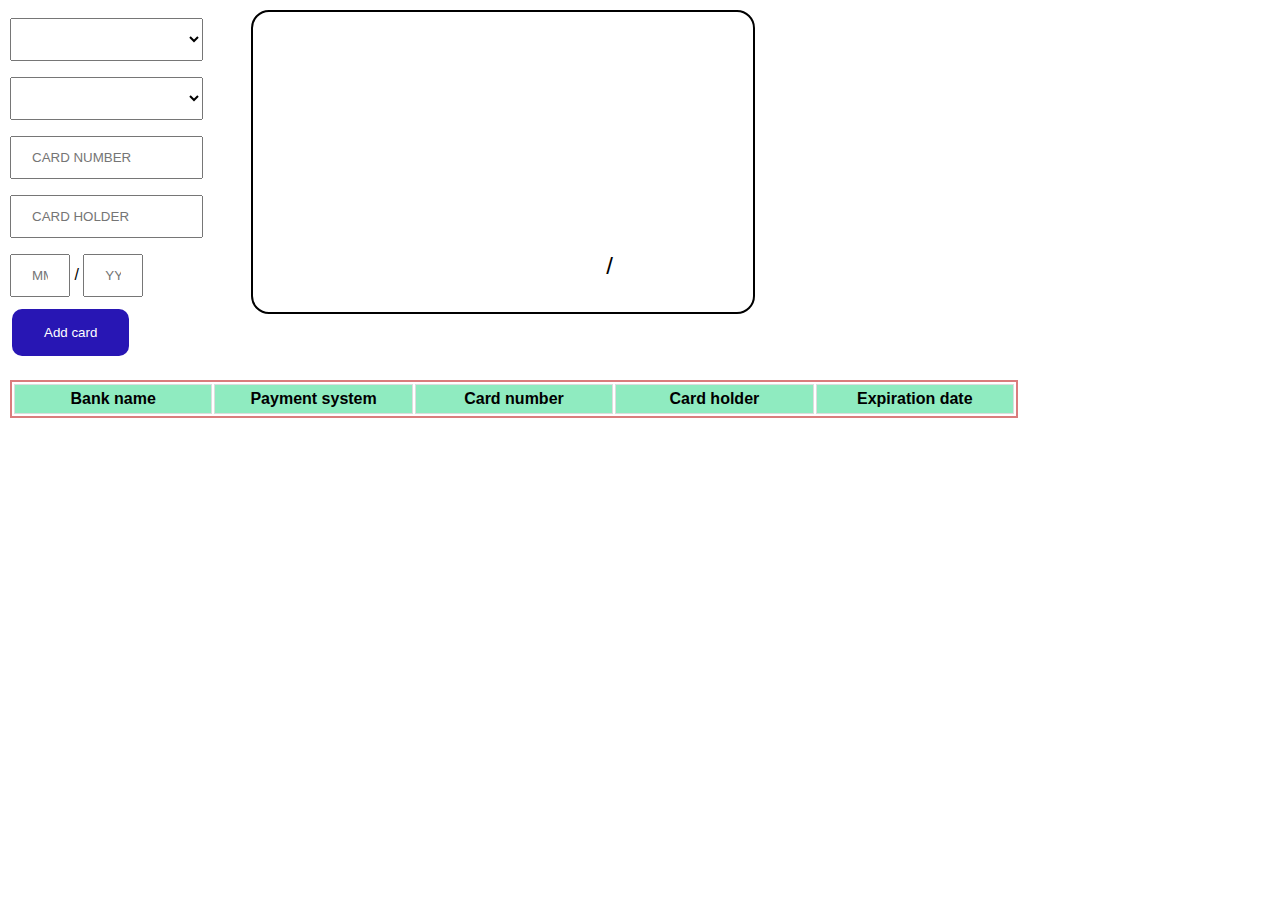
<file: Card/index.html>
<!DOCTYPE html>
<html lang="en" xmlns="http://www.w3.org/1999/html">
<head>
    <meta charset="UTF-8">
    <meta http-equiv="X-UA-Compatible" content="IE=edge">
    <meta name="viewport" content="width=device-width, initial-scale=1.0">
    <title>CardForm_Shirshin</title>
    <link href="styles.css" rel=stylesheet>

</head>
<body>
    <div class="fl-row">
        <div id="form">
            <form id="card-form">
                <select name="bank_name">
                    <option value="VTB" selected disabled hidden></option>
                    <option>VTB</option>
                    <option>Alfabank</option>
                    <option>Tinkoff</option>
                    <option>Sber</option>
                </select><br>
                <select name="card_type">
                    <option value=""></option>
                    <option>Mir</option>
                    <option>VISA</option>
                    <option>MasterCard</option>
                    <option>Union Pay</option>
                </select><br>
                <input type="text" name="card_number" maxlength="19" placeholder="CARD NUMBER"><br>
                <input type="text" name="card_holder" placeholder="CARD HOLDER" maxlength="23"><br>
                <input type="text" name="month" placeholder="MM" maxlength="2"class="date" > /
                <input type="text" name="year" placeholder="YY" maxlength="2" class="date" ><br>

                <button type="submit">Add card</button>
            </form>
        </div>

        <div id="card-mini" class="card-result fl-col">
            <div id="card-result__card-bank"> </div>
            <div id="card-result__card-number" class="font-25">                </div>
            <div class="fl-row mt-40 ml-20 mr-20 fl-sb font-xl black">
                <div id="card-result__card-holder" class="font-l">          </div>
                <div id="card-result__card-date">
                    <span>  </span>
                    <span>/</span>
                    <span>  </span>
                </div>
                <div id="card-result__card-type" class="mr-20 ml-20"></div>
            </div>
        </div>
    </div>
    <div id="card-list">
        <table id="table">
            <thead>
                <tr>
                    <th>Bank name</th>
                    <th>Payment system</th>
                    <th>Card number</th>
                    <th>Card holder</th>
                    <th>Expiration date</th>
                </tr>
            </thead>
            <tbody>
            </tbody>
        </table>
    </div>

</body>
<script src="script.js"></script>
</html>
</file>
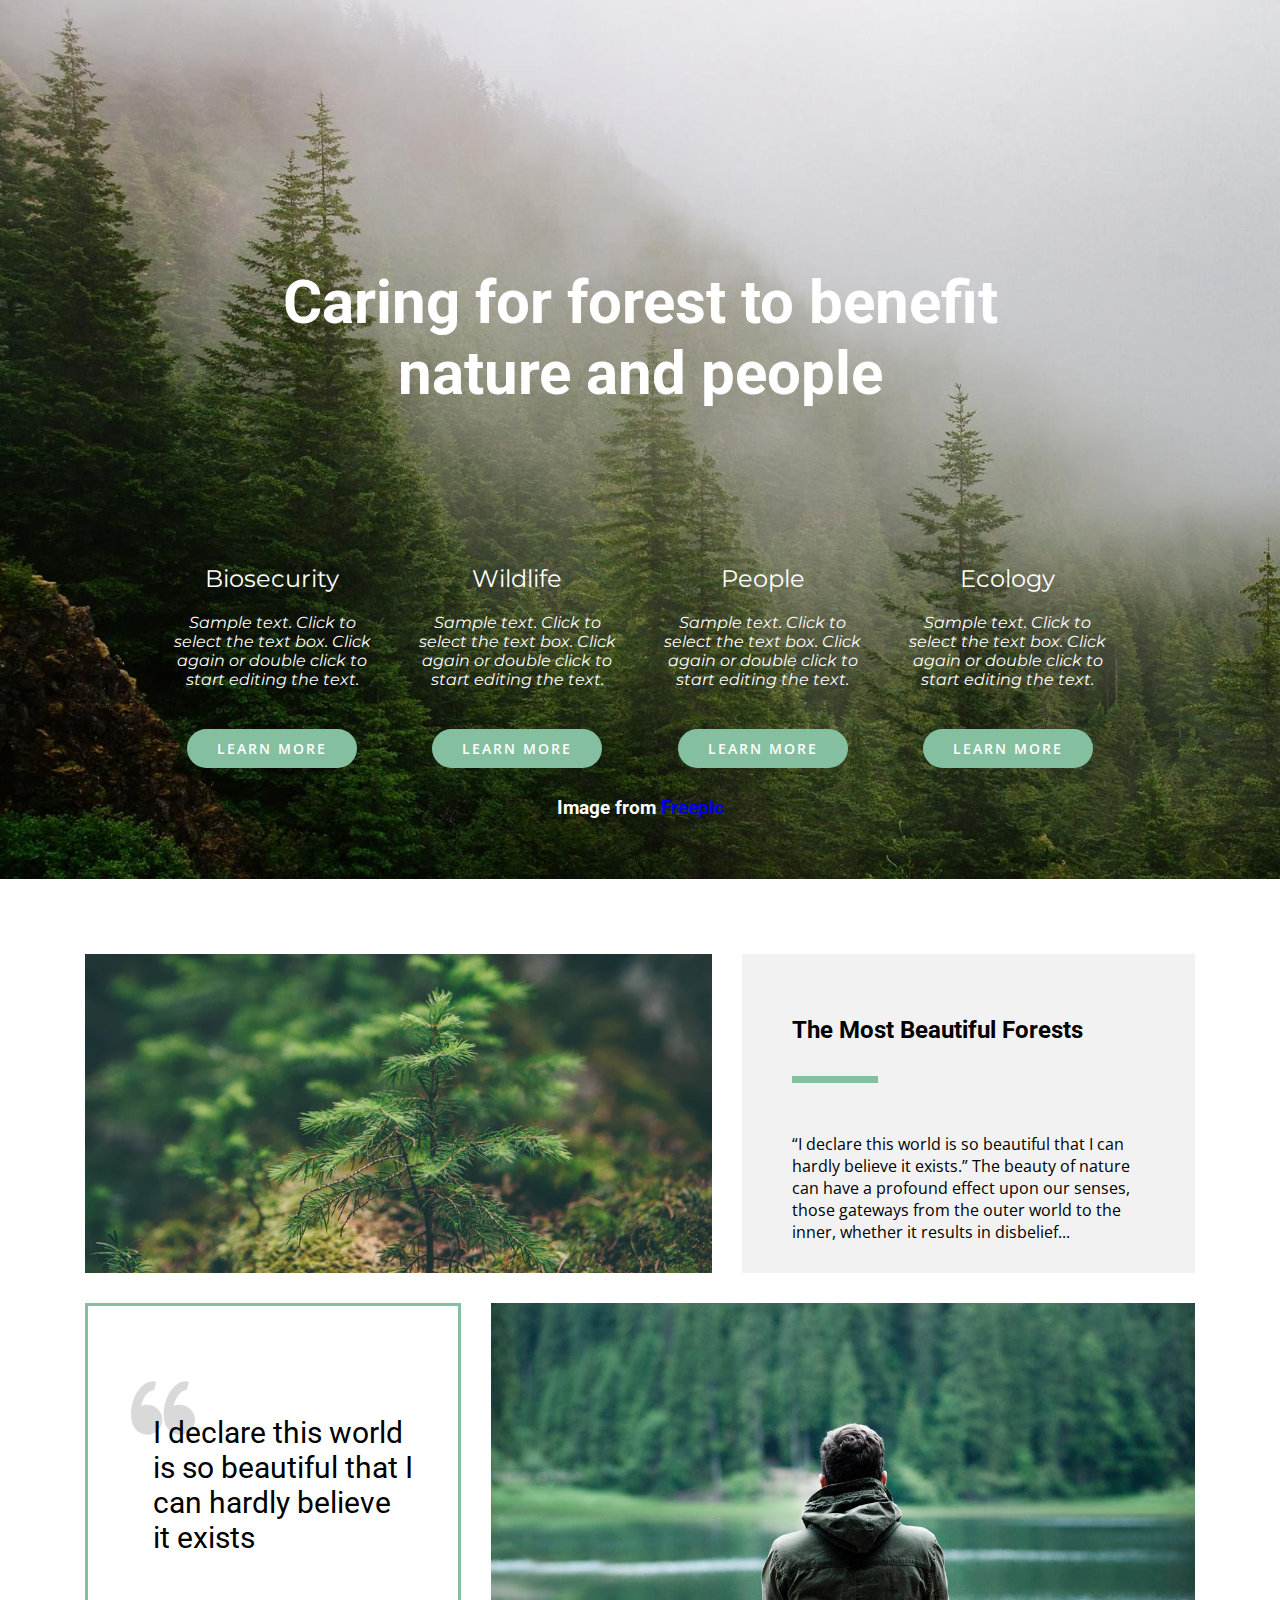
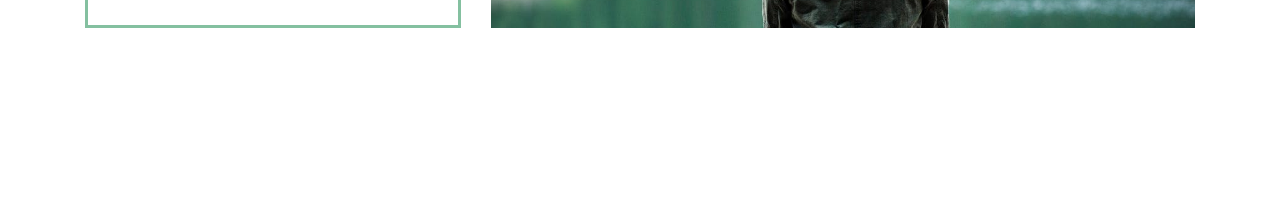
<file: HTML/index.html>
<!DOCTYPE html>
<html lang="en">
<head>
    <meta charset="UTF-8">
    <meta http-equiv="X-UA-Compatible" content="IE=edge">
    <meta name="viewport" content="width=device-width, initial-scale=1.0">
    <title>Atomic_CSS_Shirshin</title>

    <link href='atomic_style.css' rel='stylesheet'>
    <link id="u-theme-google-font" rel="stylesheet" href="https://fonts.googleapis.com/css?family=Roboto:100,100i,300,300i,400,400i,500,500i,700,700i,900,900i|Open+Sans:300,300i,400,400i,600,600i,700,700i,800,800i">
    <link id="u-page-google-font" rel="stylesheet" href="https://fonts.googleapis.com/css?family=Roboto:100,100i,300,300i,400,400i,500,500i,700,700i,900,900i|Roboto:100,100i,300,300i,400,400i,500,500i,700,700i,900,900i|Montserrat:100,100i,200,200i,300,300i,400,400i,500,500i,600,600i,700,700i,800,800i,900,900i">

</head>
<body class="body font-1 lh16 m0">
<section class="sec1 al-center sec1_bg white flex flex_col">
    <div class="sheet sheet_width_dynamic">
        <h2 class="sec1_h2-dynamic lh11 fw700">Caring for forest to benefit nature and people</h2>
        <div class="sec1__list">
            <div class="sec1__repeater">
                <div class="al-center">
                    <div class="flex flex_col pt10 pb10 pr20 pl20">
                        <h3 class="fs-15 font-2 lh12 bw-posrel mtb47 fw400"> Biosecurity</h3>
                        <p class="font-2 italic mtb20 fw400">Sample text. Click to select the text box. Click again or double click to start editing the text.</p>
                        <a href="https://nicepage.com/css-templates/preview/caring-for-parks-and-forests-1130388?device=desktop" class="btn btn btn-style radius-50 hover-white">learn more</a>
                    </div>
                </div>
                <div class="al-center">
                    <div class="flex flex_col pt10 pb10 pr20 pl20">
                        <h3 class="fs-15 font-2 lh12 bw-posrel mtb47 fw400"> Wildlife</h3>
                        <p class="font-2 italic mtb20 fw400">Sample text. Click to select the text box. Click again or double click to start editing the text.</p>
                        <a href="https://nicepage.com/css-templates/preview/caring-for-parks-and-forests-1130388?device=desktop" class="btn btn-style radius-50 hover-white">learn more</a>
                    </div>
                </div>
                <div class="al-center">
                    <div class="flex flex_col pt10 pb10 pr20 pl20">
                        <h3 class="fs-15 font-2 lh12 bw-posrel mtb47 fw400"> People</h3>
                        <p class="font-2 italic mtb20 fw400">Sample text. Click to select the text box. Click again or double click to start editing the text.</p>
                        <a href="https://nicepage.com/css-templates/preview/caring-for-parks-and-forests-1130388?device=desktop" class="btn btn-style radius-50 hover-white">learn more</a>
                    </div>
                </div>
                <div class="al-center">
                    <div class="flex flex_col pt10 pb10 pr20 pl20">
                        <h3 class="fs-15 font-2 lh12 bw-posrel mtb47 fw400"> Ecology</h3>
                        <p class="font-2 italic mtb20 fw400">Sample text. Click to select the text box. Click again or double click to start editing the text.</p>
                        <a href="https://nicepage.com/css-templates/preview/caring-for-parks-and-forests-1130388?device=desktop" class="btn btn-style radius-50 hover-white">learn more</a>
                    </div>
                </div>
          
            </div>

            <div>
                <h3 class="white al-center"> Image from <a href=https://www.freepik.com/ target=”_blank”><ins>Freepic</ins></a></h3>
            </div>

        </div>
    </div>
</section>
<section class="sec2 al-center white">
    <div class="sheet sheet_width_dynamic just-center">
        <div class="sec2__wrapper flex flex_col">
            <div class="flex flex_row">
                <div class="sec2__container1 sec2__container_border">
                    <div class="sec2__container1-image"></div>
                </div>
                <div class="sec2__container_border black bg-grey">
                    <div class="sec2__container_p30-50 al-left">
                        <h4 class="fs-15 lh12 fw700"> The Most Beautiful Forests</h4>
                        <div class="border border-7 border-horizontal border-small mt30"></div>
                        <p class="mtb47 fw400">“I declare this world is so beautiful that I can hardly believe it exists.” The beauty of nature can have a profound effect upon our senses, those gateways from the outer world to the inner, whether it results in
                            disbelief...<br>
                        </p>
                    </div>
                </div>
            </div>
            <div class="flex flex_row">
                <div class="sec2__container3 sec2__container_border">
                    <div class="border sec2__container_p70-43 al-left black">
                        <span class="icon size-64">
                            <svg xmlns="http://www.w3.org/2000/svg" xmlns:xlink="http://www.w3.org/1999/xlink" version="1.1" id="svg-c6e3" x="0px" y="0px" viewBox="0 0 95.333 95.332" style="enable-background:new 0 0 95.333 95.332; fill: #d9d9d9;" xml:space="preserve">
                                <g>
                                    <path d="M30.512,43.939c-2.348-0.676-4.696-1.019-6.98-1.019c-3.527,0-6.47,0.806-8.752,1.793    c2.2-8.054,7.485-21.951,18.013-23.516c0.975-0.145,1.774-0.85,2.04-1.799l2.301-8.23c0.194-0.696,0.079-1.441-0.318-2.045    s-1.035-1.007-1.75-1.105c-0.777-0.106-1.569-0.16-2.354-0.16c-12.637,0-25.152,13.19-30.433,32.076    c-3.1,11.08-4.009,27.738,3.627,38.223c4.273,5.867,10.507,9,18.529,9.313c0.033,0.001,0.065,0.002,0.098,0.002    c9.898,0,18.675-6.666,21.345-16.209c1.595-5.705,0.874-11.688-2.032-16.851C40.971,49.307,36.236,45.586,30.512,43.939z"></path>
                                    <path d="M92.471,54.413c-2.875-5.106-7.61-8.827-13.334-10.474c-2.348-0.676-4.696-1.019-6.979-1.019    c-3.527,0-6.471,0.806-8.753,1.793c2.2-8.054,7.485-21.951,18.014-23.516c0.975-0.145,1.773-0.85,2.04-1.799l2.301-8.23    c0.194-0.696,0.079-1.441-0.318-2.045c-0.396-0.604-1.034-1.007-1.75-1.105c-0.776-0.106-1.568-0.16-2.354-0.16    c-12.637,0-25.152,13.19-30.434,32.076c-3.099,11.08-4.008,27.738,3.629,38.225c4.272,5.866,10.507,9,18.528,9.312    c0.033,0.001,0.065,0.002,0.099,0.002c9.897,0,18.675-6.666,21.345-16.209C96.098,65.559,95.376,59.575,92.471,54.413z"></path>
                                </g>
                            </svg>
                        </span>
                        <h3 class="m-25 lh14 fs-1875 fw400">I declare this world is so beautiful that I can hardly believe it exists</h3>
                    </div>
                </div>
                <div class="sec2__container_border sec2__container4">
                    <div class="sec2__container4-image"></div>
                </div>
            </div>
        </div>

    </div>
</section>
</body>
</html>
</file>
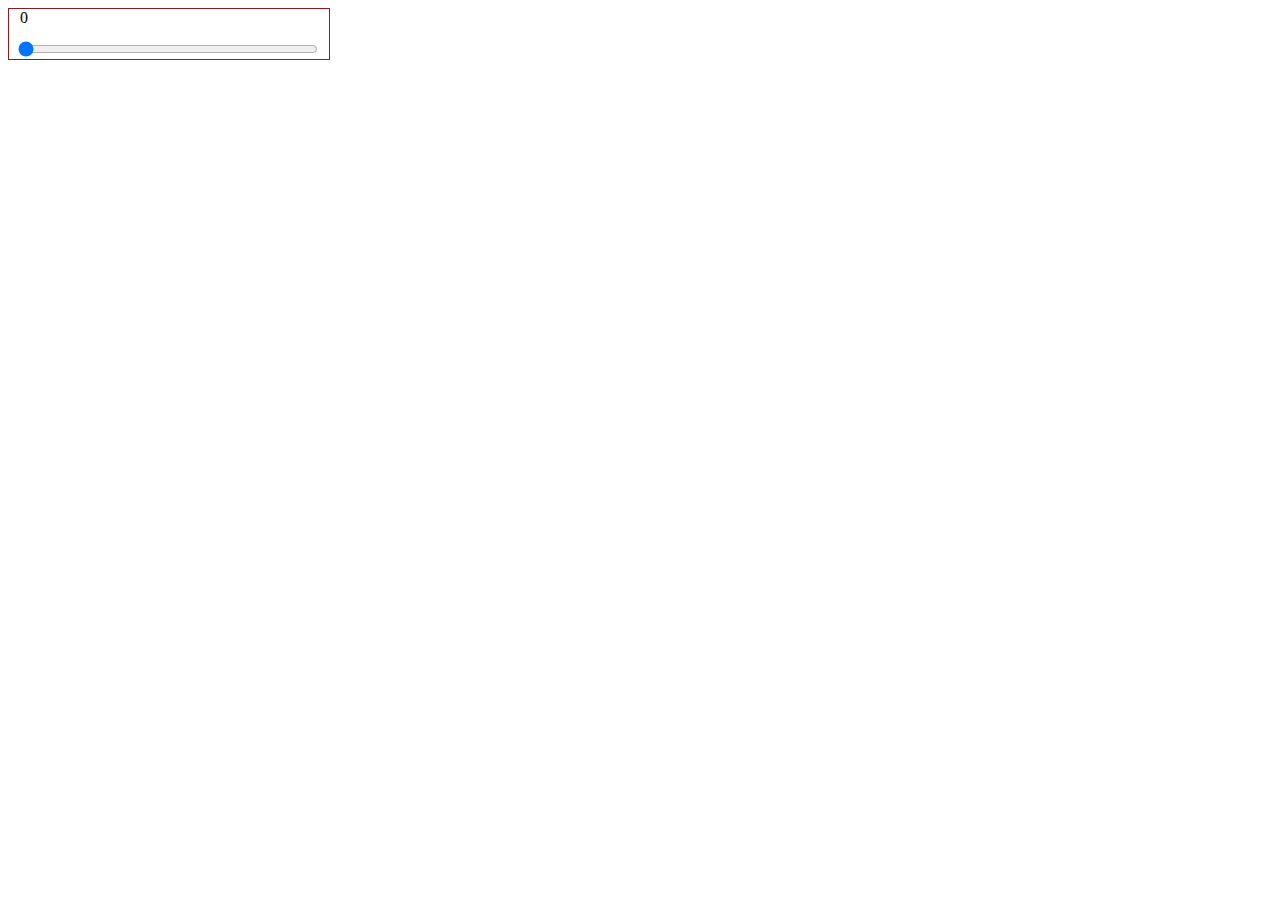
<file: w3_exer1_v2.html>
<html>
<head>
 <meta charset="utf-8" />
 <title>HaHaHa</title>

 <style type="text/css">
  .range {
    width: 320px;
    height: 50px;
    border: 1px solid #8c1d1d;
    position: relative;
  }

  .range > input[type="range"]{
    position: absolute;
    bottom: 0;
  }

  .range > .range-num{
    width: 30px;
    height: 20px;
    position: absolute;
    text-align: center;
    top: 0;
  }
  .number{
    width: 300px;
    left: 7px;
  }
 </style>
</head>

<body>
        <div class="range">
            <div class="range-num"></div>
            <input type="range" class="number" min="0" max="300" value="0">
        </div>

    <script>
        let range = document.querySelector('.number');
        let rangeNum = document.querySelector('.range-num');
        rangeNum.innerHTML = 0;
        range.oninput = function () {
        rangeNum.style.left = this.value -10*this.value*0.005  + 'px';
        rangeNum.innerHTML = this.value;
        }
    </script>
</body>
</html>
</file>
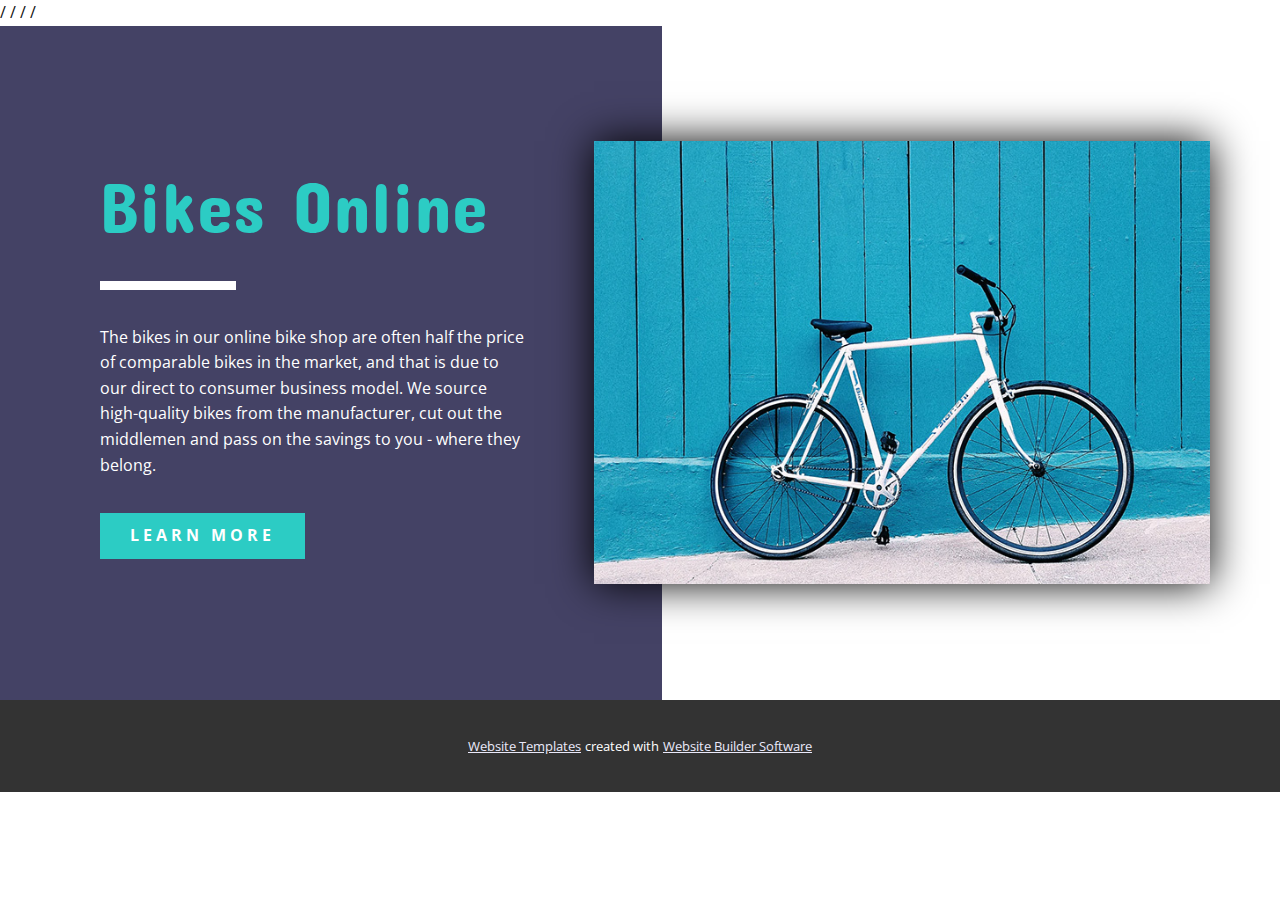
<file: New/test.html>
<!DOCTYPE html PUBLIC "-//W3C//DTD XHTML 1.0 Transitional//EN" "http://www.w3.org/TR/xhtml1/DTD/xhtml1-transitional.dtd">
<html lang="en" style="font-size: 16px;">
  <head>
    <meta content="width=device-width, initial-scale=1.0" name="viewport"/>
    <meta charset="utf-8"/>
    <meta content="Thousands of top university places" name="keywords"/>
    <meta name="description"/>
    <title>Main</title>
    <link href="nicepage.css" media="screen" rel="stylesheet">/</link>
    <link href="test.css" media="screen" rel="stylesheet">/</link>
    <meta content="Nicepage 5.7.13, nicepage.com" name="generator"/>
    <link href="https://fonts.googleapis.com/css?family=Roboto:100,100i,300,300i,400,400i,500,500i,700,700i,900,900i|Open+Sans:300,300i,400,400i,500,500i,600,600i,700,700i,800,800i" id="u-theme-google-font" rel="stylesheet">/</link>
    <link href="https://fonts.googleapis.com/css?family=Concert+One:400" id="u-page-google-font" rel="stylesheet">/</link>
    <script type="application/ld+json">
      <cdata>
        
        {
        "@context": "http://schema.org",
        "@type": "Organization",
        "name": ""
        }

      </cdata>
    </script>
    <meta content="#4f47c9" name="theme-color"/>
    <meta content="Main" property="og:title"/>
    <meta content="website" property="og:type"/>
    <meta data-intl-tel-input-cdn-path="intlTelInput/"/>
  </head>
  <body class="u-body u-xl-mode" data-lang="en">
    <section class="u-clearfix u-valign-middle-lg u-valign-middle-md u-valign-middle-sm u-valign-middle-xl u-section-1" id="sec-e81f">
      <div class="u-expanded-height-lg u-expanded-height-md u-expanded-height-sm u-expanded-height-xl u-palette-1-dark-2 u-shape u-shape-rectangle u-shape-1"></div>
      <div class="u-clearfix u-layout-wrap u-layout-wrap-1">
        <div class="u-layout">
          <div class="u-layout-row">
            <div class="u-align-left u-container-style u-layout-cell u-left-cell u-size-26-xl u-size-29-lg u-size-29-md u-size-29-sm u-size-29-xs u-layout-cell-1">
              <div class="u-container-layout u-valign-middle u-container-layout-1">
                <h1 class="u-custom-font u-text u-text-palette-4-base u-text-1">Bikes Online</h1>
                <div class="u-border-9 u-border-white u-line u-line-horizontal u-line-1"></div>
                <p class="u-text u-text-body-alt-color u-text-2">The bikes in our online bike shop are often half the price of comparable bikes in the market, and that is due to our direct to consumer business model. We source high-quality bikes from the manufacturer, cut out the middlemen and pass on the savings to you - where they belong.</p>
                <a class="u-btn u-button-style u-palette-4-base u-btn-1" href="https://www.bike24.com/" target="_blank">learn more</a>
              </div>
            </div>
            <div class="u-align-right u-container-style u-layout-cell u-right-cell u-size-31-lg u-size-31-md u-size-31-sm u-size-31-xs u-size-34-xl u-layout-cell-2">
              <div class="u-container-layout u-valign-middle u-container-layout-2">
                <img class="u-expanded-width u-image u-image-default u-image-1" src="images/wsqd.jpg"/>
              </div>
            </div>
          </div>
        </div>
      </div>
    </section>
    <section class="u-backlink u-clearfix u-grey-80">
      <a class="u-link" href="https://nicepage.com/website-templates" target="_blank">
        <span>Website Templates</span>
      </a>
      <p class="u-text">
        <span>created with</span>
      </p>
      <a class="u-link" href="test.html" target="_blank">
        <span>Website Builder Software</span>
      </a>
    </section>
  </body>
</html>
</file>
<file: Card/styles.css>
#table{
	border: 2px solid #da7c7c;
	table-layout: fixed;
	width: 80%;
	margin-bottom: 20px;
}
#table th {
	font-weight: bold;
	padding: 5px;
	background: #8febc0;
	border: 1px solid #dddddd;
}
#table td{
	padding: 5px 10px;
	border: 1px solid #eee;
	text-align: left;
}
#table tbody tr:nth-child(odd){
	background: #fff;
}
#table tbody tr:nth-child(even){
	background: #747474;
}   

body{
    font-family: Arial, Helvetica, sans-serif;
    font-weight: 300;
    margin: 0;
    height: 100vh;
}
.black{
    color: black;
}
.font-l{font-size: large;}
.font-xl{font-size: x-large;}
.font-25{font-size: 2.5em;}
.fl-row{display: flex;
    flex-flow: row;}
.fl-col{display: flex;
    flex-flow: column;}
.fl-sb{justify-content: space-between;}
.mt-40{margin-top: 40px;}
.mr-20{margin-right: 20px;}
.ml-20{margin-left: 20px;}

#card-form{
    width: 80%;
    height: 80%;
    margin: 10px;
}

.card-result{
    background-color: rgb(255, 255, 255);
    width: 500px;
    height: 300px;
    margin: 10px;
    border-radius: 18px;
    border: solid black 1px;
    border-width: 2px;
}

#card-result__card-bank{
    width: 21%;
    height: 100px;
    margin: 20px;
    background-size: cover;
}

#card-result__card-number{
    width: 90%;
    height: 50px;
    margin: 10px 20px 0 20px;
}

#card-result__card-holder{
    max-width: 55%;
}

#card-result__card-date{
    margin-left: auto;
}

#card-result__card-type{
    width: 80px;
    height: 50px;
    background-size: cover;
}



#card-list{
    margin: 10px;
}

select, input[type=text] {
    width: 100%;
    padding: 12px 20px;
    margin: 8px 0;
    box-sizing: border-box;
}

input[type=text].date {
    width: 60px;
    padding: 12px 20px;
    margin: 8px 0;
    box-sizing: border-box;
}

button{
    background-color: #2816b4;
    border: black;
    color: white;
    padding: 16px 32px;
    text-decoration: black;
    margin: 4px 2px;
    cursor: pointer;
    border-width: 2px;  
    border-radius: 10px;
}
</file>
<file: HTML/atomic_style.css>
h1, h2, h3, h4{font-family: Roboto,sans-serif;}


.bw-posrel{
    word-wrap: break-word;
    position: relative;
}

.fs-15{font-size: 1.5rem;}
.fs-1875{font-size: 1.875rem;}
.font-1{font-family: 'Open Sans',sans-serif;}
.font-2{font-family: Montserrat, sans-serif !important;}
.fw400{font-weight: 400;}
.fw700{font-weight: 700;}
.lh11{lh: 1.1;}
.lh12{lh: 1.2;}
.lh14{lh: 1.4;}
.lh16{lh: 1.6;}
.italic{font-style: italic;}
.al-center{text-align: center;}
.al-left{text-align: left;}
.white{color: #ffffff;}
.black{color: #000000;}
.grey{color: #f2f2f2;}
.bg-grey{background-color: #f2f2f2;}
.ptb10{padding-top: 10px;}
.pb10{padding-bottom: 10px;}
.pr20{padding-right: 20px;}
.pl20{padding-left: 20px;}
.m0{margin: 0;}
.m-25{margin: -25px 1px 0 22px;}
.mt30{margin: 30px auto 0 0;}
.mtb20{margin: 20px 0 0;}
.mtb47{margin: 47px 0 0;}
.flex{display: flex;}
.flex_col{flex-flow: column;}
.flex_row{flex-flow: row;}
.flex_wrap{flex-wrap: wrap;}
.sheet{margin: 0 auto;}
.sec2__wrapper{margin: 60px auto;}
.sec2__container1{flex: 0 0 55%;}
.border-none{border: none;}
.btn-round{border-radius: 4px;}
.radius-50{border-radius: 50px !important;}
.just-center{justify-content: center;}
.sec2__container_p30-50{padding: 30px 50px;}
.sec2__container_p70-43{padding: 70px 43px;}
.sec2__container3{flex: 0 0 33%;}
.sec2__container4{flex: 1;}
.border-7{border-width: 7px;}

.sec1_bg{
    background-image: url("images/fog.jpg");
    background-position: 50% 50%;
    background-size: cover;
    background-repeat: no-repeat;
}

.sec1__repeater{
    display: grid;
    grid-gap: 0;
}

.btn{
    font-size: 0.875rem;
    background-image: none;
    border-style: none;
    letter-spacing: 2px;
    text-transform: uppercase;
    font-weight: 600;
    margin: 40px auto 0;
    cursor: pointer;
    text-decoration: none;
    padding: 10px 30px;
}

.btn-style{
    color: #ffffff;
    background-color: #84c0a0;
}

.hover-white:hover{
    background-color: white;
    color: black;}

.sec2__container_border{
    border: 15px solid white;
}

.sec2__container1-image{
    min-height: 100%;
    background-image: url("images/tree.jpeg");
    background-position: 50% 50%;
    background-size: cover;
}

.sec2__container4-image{
    min-height: 100%;
    background-image: url("images/man.jpeg");
    background-position: 50% 50%;
    background-size: cover;
}



.border{
    transform-origin: left center;
    border-style: solid;
    border-color: #84c0a0;
}

.border-small{
    width: 86px;
    height: 3px;
}



.border-horizontal{
    border-right-width: 0;
    border-left-width: 0;
    border-bottom-width: 0;
}

.icon{
    display: inherit;
    margin: 0 auto 0 0;
    border-width: 0;
}

.size-64{
    height: 64px;
    width: 64px;
}



@media only screen and (max-width: 371px) {
    .sheet_width_dynamic {
        width: 320px !important;
        min-height: 1279px;
    }
    .sec1_h2-dynamic{
        font-size: 1.5rem;
        margin: 50px auto 0;
        width: auto;
    }
    .sec1__repeater{
        grid-template-columns: repeat(1, 100%);
    }
}
@media only screen and (min-width: 372px) and (max-width: 575px) {
    .sheet_width_dynamic {
        width: 450px !important;
        min-height: 949px;
    }
    .sec1_h2-dynamic{
        font-size: 1.5rem;
        margin: 100px auto 0;
        width: auto;
    }
    .sec1__repeater{
        grid-template-columns: repeat(2, 50%);
    }
    .sec1__list{
        margin: 30px auto 0;
    }
}
@media only screen and (min-width: 576px) and (max-width: 770px) {
    .sheet_width_dynamic {
        width: 520px !important;
        min-height: 949px;
    }
    .sec1_h2-dynamic{
        font-size: 2rem;
        margin: 150px auto 0;
        width: auto;
    }
    .sec1__repeater{
        grid-template-columns: repeat(2, 50%);
    }
    .sec1__list{
        margin: 30px auto 0;
    }
}
@media only screen and (min-width: 771px) and (max-width: 990px) {
    .sheet_width_dynamic {
        width: 720px !important;
        min-height: 1079px;
    }
    .sec1_h2-dynamic{
        font-size: 3.2rem;
        margin: 150px auto 0;
        width: auto;
    }
    .sec1__repeater{
        grid-template-columns: repeat(2, 50%);
    }
    .sec1__list{
        margin: 50px auto 0;
    }
}
@media only screen and (min-width: 991px) and (max-width: 1200px) {
    .sheet_width_dynamic {
        width: 940px !important;
        min-height: 979px;
    }
    .sec1_h2-dynamic{
        font-size: 3.5rem;
        margin: 267px auto 0;
        width: auto;
    }
    .sec1__repeater{
        grid-template-columns: repeat(4, 25%);
    }
    .sec1__list{
        margin: 108px auto 0;
        width: 940px;
    }
}

@media only screen and (min-width: 1201px) {
    .sheet_width_dynamic {
        width: 1140px !important;
        min-height: 879px;
    }
    .sec1_h2-dynamic{
        font-size: 3.75rem;
        margin: 267px auto 0;
        width: 867px;
    }
    .sec1__repeater{
        grid-template-columns: repeat(4, 25%);
    }
    .sec1__list{
        margin: 108px auto 0;
        width: 981px;
    }
}
</file>
<file: New/test.css>
.u-section-1 {
  min-height: 674px;
}
.u-section-1 .u-shape-1 {
  width: calc(((100% - 1140px) / 2) + 592px);
  left: 0;
  right: auto;
  margin-bottom: 0;
  background-image: none;
}
.u-section-1 .u-layout-wrap-1 {
  width: 1140px;
  margin: 60px auto;
}
.u-section-1 .u-layout-cell-1 {
  min-height: 552px;
}
.u-section-1 .u-container-layout-1 {
  padding: 30px 40px 30px 30px;
}
.u-section-1 .u-text-1 {
  font-family: "Concert One";
  font-size: 4.5rem;
  margin: 0;
}
.u-section-1 .u-line-1 {
  width: 136px;
  height: 3px;
  transform-origin: left center;
  border-style: solid;
  margin: 35px auto 0 0;
}
.u-section-1 .u-text-2 {
  margin: 35px 0 0;
}
.u-section-1 .u-btn-1 {
  background-image: none;
  text-transform: uppercase;
  font-weight: 700;
  letter-spacing: 4px;
  margin: 35px 286px 0 0;
}
.u-section-1 .u-layout-cell-2 {
  min-height: 552px;
}
.u-section-1 .u-container-layout-2 {
  padding: 30px 0 30px 30px;
}
.u-section-1 .u-image-1 {
  height: 443px;
  box-shadow: 0 0 40px 0 #000;
  object-position: 50% 16.54%;
  background-position: 50% 16.54%;
  margin: 0 auto 0 0;
  margin-right: initial;
  margin-left: initial;
}
@media (max-width: 1199px) {
  .u-section-1 {
    min-height: 556px;
  }
  .u-section-1 .u-shape-1 {
    width: 172%;
    margin-bottom: initial;
  }
  .u-section-1 .u-layout-wrap-1 {
    width: 940px;
  }
  .u-section-1 .u-layout-cell-1 {
    min-height: 508px;
  }
  .u-section-1 .u-container-layout-1 {
    padding-right: 0px;
    padding-left: 0px;
  }
  .u-section-1 .u-text-1 {
    font-size: 4.0625rem;
  }
  .u-section-1 .u-btn-1 {
    margin-right: 206px;
  }
  .u-section-1 .u-layout-cell-2 {
    min-height: 415px;
  }
  .u-section-1 .u-image-1 {
    height: 362px;
  }
}
@media (max-width: 991px) {
  .u-section-1 {
    min-height: 426px;
  }
  .u-section-1 .u-shape-1 {
    width: 282%;
    margin-bottom: initial;
  }
  .u-section-1 .u-layout-wrap-1 {
    width: 720px;
  }
  .u-section-1 .u-layout-cell-1 {
    min-height: 552px;
  }
  .u-section-1 .u-container-layout-1 {
    padding-right: 30px;
    padding-left: 10px;
  }
  .u-section-1 .u-text-1 {
    font-size: 128px;
  }
  .u-section-1 .u-btn-1 {
    margin-right: 3rem;
  }
  .u-section-1 .u-layout-cell-2 {
    min-height: 128px;
  }
  .u-section-1 .u-image-1 {
    height: 471px;
  }
}
@media (max-width: 767px) {
  .u-section-1 {
    min-height: 320px;
  }
  .u-section-1 .u-shape-1 {
    width: 280%;
    margin-bottom: initial;
  }
  .u-section-1 .u-layout-wrap-1 {
    width: 540px;
  }
  .u-section-1 .u-layout-cell-1 {
    min-height: 100px;
  }
  .u-section-1 .u-container-layout-1 {
    padding-right: 100px;
    padding-left: 10px;
  }
  .u-section-1 .u-text-1 {
    font-size: 4.5rem;
  }
  .u-section-1 .u-btn-1 {
    margin-right: 100px;
  }
  .u-section-1 .u-layout-cell-2 {
    min-height: 10px;
  }
  .u-section-1 .u-image-1 {
    height: 411px;
  }
}
@media (max-width: 575px) {
  .u-section-1 {
    min-height: 131px;
  }
  .u-section-1 .u-shape-1 {
    width: calc(((100% - 340px) / 2) + 306px);
    height: 862px;
    left: auto;
    bottom: auto;
    right: auto;
    top: auto;
    margin: 0 auto 0 0;
  }
  .u-section-1 .u-layout-wrap-1 {
    width: 340px;
    margin-top: -837px;
    margin-bottom: 25px;
  }
  .u-section-1 .u-container-layout-1 {
    padding-right: 60px;
  }
  .u-section-1 .u-btn-1 {
    margin-right: 0;
  }
  .u-section-1 .u-image-1 {
    height: 256px;
  }
}
</file>
